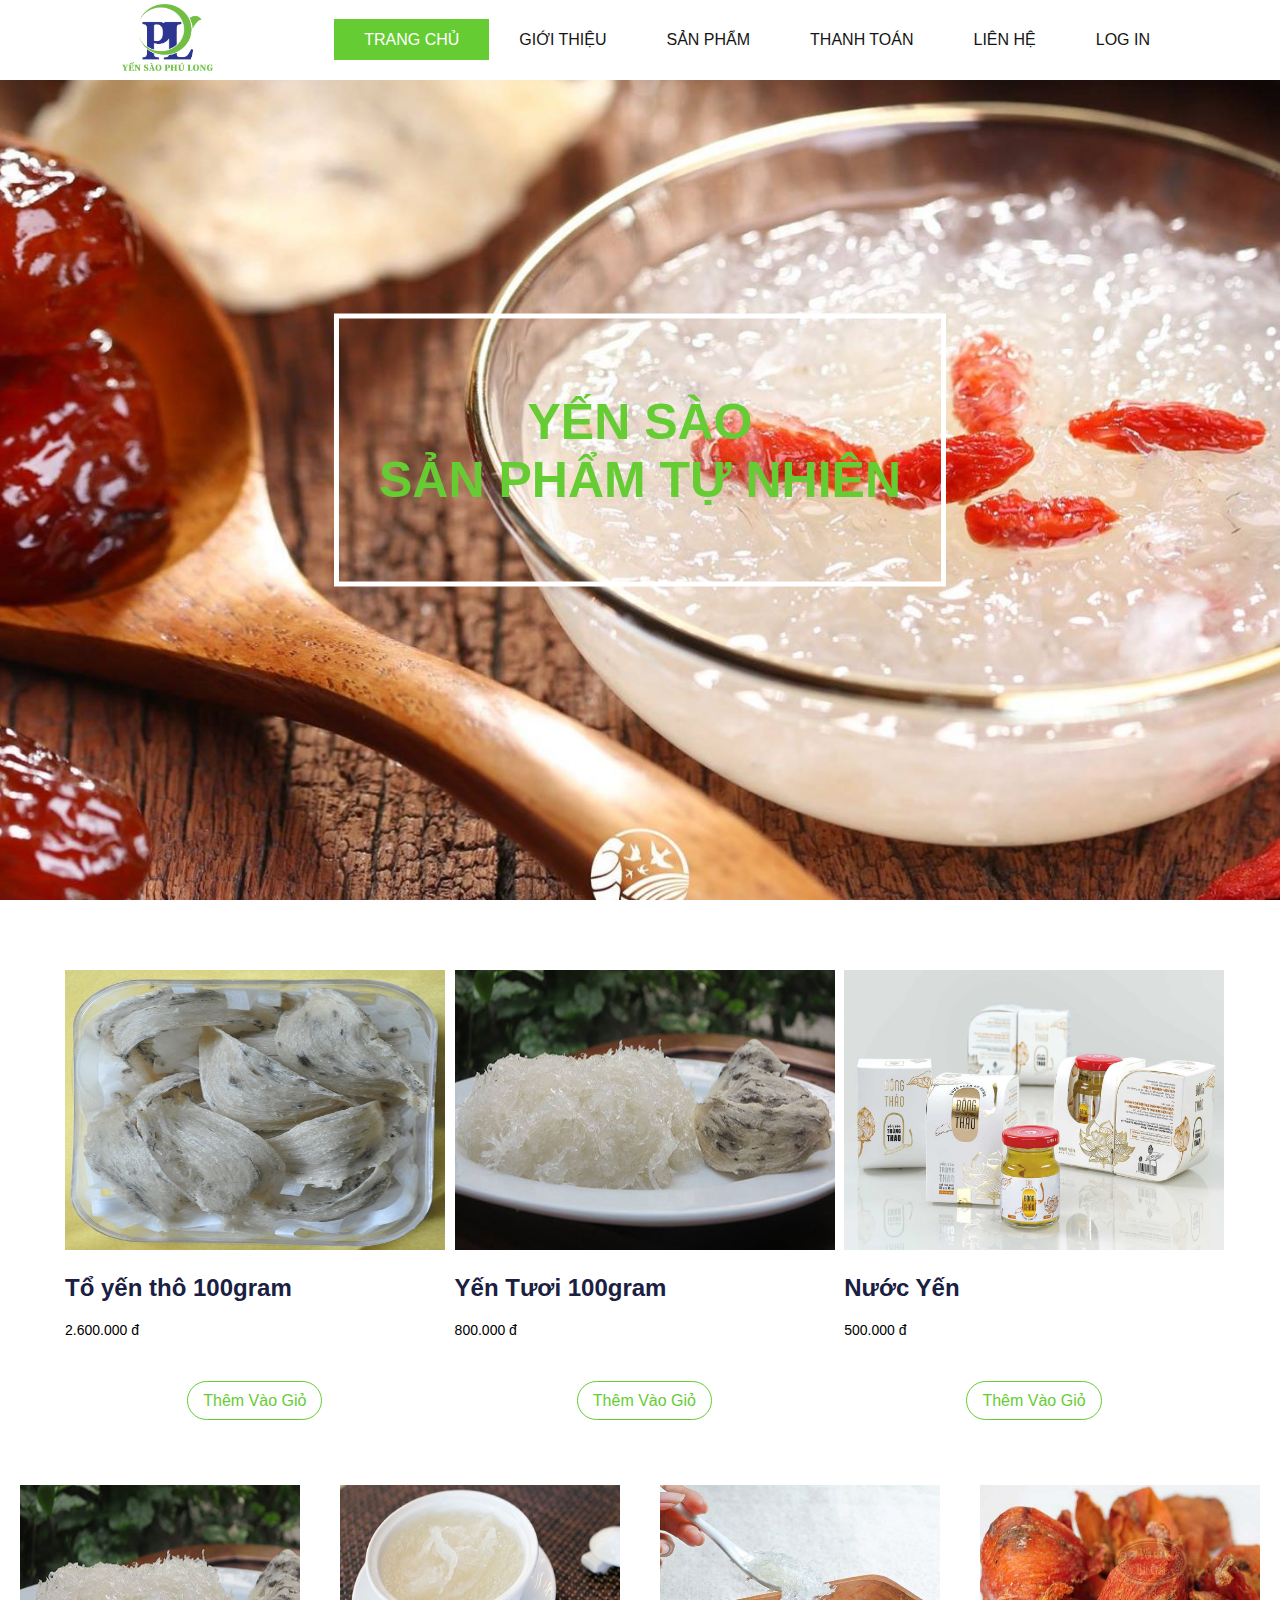
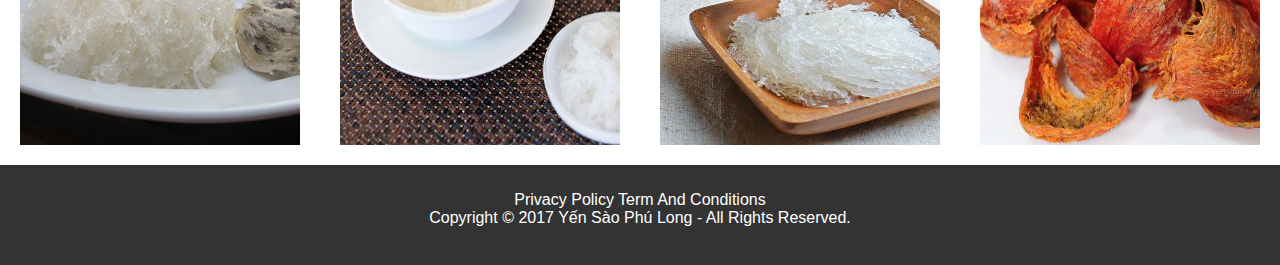
<file: index.html>
<!DOCTYPE html>
<html>
<head>
	<link rel="stylesheet" type="text/css" href="./stylesheet.css">
	<meta charset="utf-8">
	<title>Trang Chủ | Yến Sào </title>
</head>
<body>
	<div class="wrapper">
		<nav>
			<div class="logo"><img class="logo-item" src="logo1.png"></div>
			<ul>
				<li><a class="trangchu" href="./index.html">TRANG CHỦ</a></li>
				<li><a class="gioithieu" href="./gioithieu.html">GIỚI THIỆU</a></li>
				<li><a class="sanpham" href="./sanpham.html">SẢN PHẨM</a></li>
				<li><a class="thanhtoan" href="./thanhtoan.html">THANH TOÁN</a></li>
                <li><a class="lienhe" href="./lienhe.html">LIÊN HỆ</a></li>
                <li><a class="login"  href="./login.html">LOG IN</a></li>
			</ul>
		</nav>
		<section class="header">
            <div class="name">
                <div class="name-1">
                <h1>YẾN SÀO  <br>SẢN PHẨM TỰ NHIÊN</h1>
                </div>
            </div>
        </section>
        
		<section class="content site-content">
            <div class="first-post">
            </div>
            <div class="area-post">
                <div class="main-area">
                    <section class="post">
                        <div class="container-grid">
                            <div class="post-img">
                            <a href="./sanpham.html"><img width="380px" height="280px" src="2.jpg"></a></div>
                            <div class="post-header">
                                <h2 class="entry-title"><a href="./sanpham.html">Tổ yến thô 100gram</a></h2>
                            </div>
                            <div class="post-content">
                                <p>2.600.000 đ</p>
                            </div>
                            <div class="entry-footer">
                                <a class="custom" href="./sanpham.html">Thêm Vào Giỏ</a>
                            </div>
                        </div>
                    </section>
                    <section class="post">
                        <div class="container-grid">
                            <div class="post-img">
                            <a href="./sanpham.html"><img width="380px" height="280px" src="3.jpg"></a></div>
                            <div class="post-header">
                                <h2 class="entry-title"><a href="./sanpham.html">Yến Tươi 100gram</a></h2>
                            </div>
                            <div class="post-content">
                                <p>800.000 đ</p>
                            </div>
                            <div class="entry-footer">
                                <a class="custom" href="./sanpham.html">Thêm Vào Giỏ</a>
                            </div>
                        </div>
                    </section>
                    <section class="post">
                        <div class="container-grid">
                            <div class="post-img">
                            <a href="./sanpham.html"><img width="380px" height="280px" src="4.jpg"></a></div>
                            <div class="post-header">
                                <h2 class="entry-title"><a href="./sanpham.html">Nước Yến</a></h2>
                            </div>
                            <div class="post-content">
                                <p>500.000 đ</p>
                            </div>
                            <div class="entry-footer">
                                <a class="custom" href="./sanpham.html">Thêm Vào Giỏ</a>
                            </div>
                        </div>
                    </section>  
                </div>
            </div>
		</section>
        <div class="industry">
            <div class="industry-a">
                <div class="thecard">
                    <div class="thefront"><img src="a.jpg" height="260" width="340" ></div>
                    <div class="theback"><h1><a href="./sanpham.html">Yến thô chưa tinh chế</a></h1>
                        <p><a href="./sanpham.html">2.000.000 đ</a></p>
                    </div>
                </div>
            </div>
            <div class="industry-a"><div class="thecard">
                    <div class="thefront"><img src="b.jpg" height="260" width="340" ></div>
                    <div class="theback"><h1><a href="./sanpham.html">Yến tươi sạch</a></h1>
                        <p><a href="./sanpham.html">2.500.000đ - 5.000.000đ</a></p>
                    </div>                    
                </div></div>
            <div class="industry-a"><div class="thecard">
                    <div class="thefront"><img src="c.jpg" height="260" width="340" ></div>
                    <div class="theback"><h1><a href="./sanpham.html">Yến đã tinh chế</a></h1>
                        <p><a href="./sanpham.html">5.000.000đ - 10.000.000đ
                        </a></p>
                    </div> 
                </div></div>
            <div class="industry-a"><div class="thecard">
                    <div class="thefront"><img src="d.jpg" height="260" width="340" ></div>
                    <div class="theback"><h1><a href="./sanpham.html">Huyết yến thô</a></h1>
                        <p><a href="./sanpham.html">5.000.000đ - 15.000.000đ</a></p>
                    </div> 
                </div>
            </div>
        </div>
        <div class="footer">
            <div class="footer-info">
                <p>Privacy Policy Term And Conditions
                    <br>
                    Copyright © 2017  Yến Sào Phú Long - All Rights Reserved.<br></p>
            </div>
        </div>
	</div>
</body>
</html>
</file>
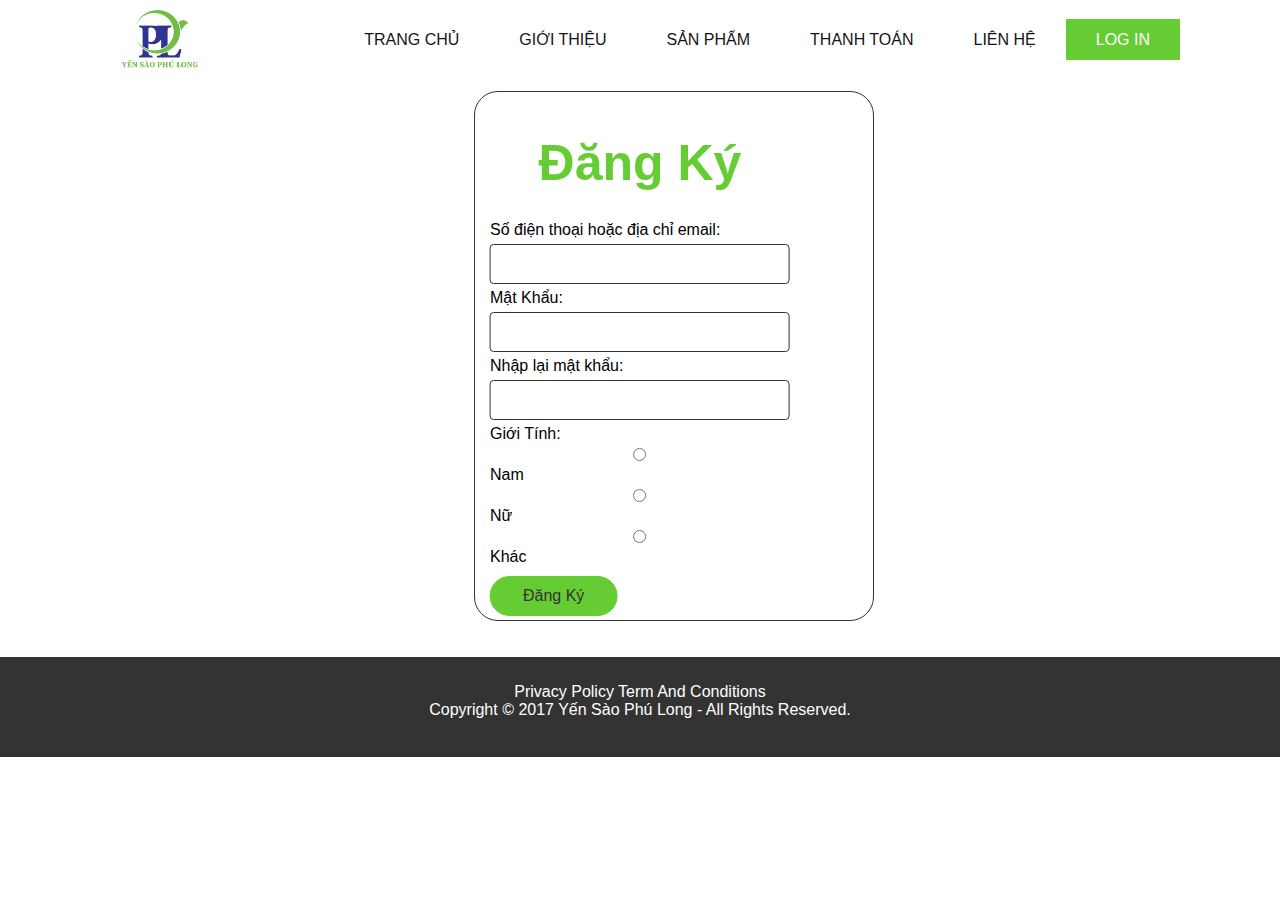
<file: dangky.html>
<!DOCTYPE html>
<html>
<head>
	<link rel="stylesheet" type="text/css" href="./dangky.css">
	<meta charset="utf-8">
	<title>Đăng Ký | Yến Sào </title>
</head>
<body>
	<div class="wrapper">
		<nav>
            <div class="logo"><img class="logo-item" src="logo1.png"></div>
			<ul>
                    <li><a class="trangchu" href="./index.html">TRANG CHỦ</a></li>
                    <li><a class="gioithieu" href="./gioithieu.html">GIỚI THIỆU</a></li>
                    <li><a class="sanpham" href="./sanpham.html">SẢN PHẨM</a></li>
                    <li><a class="thanhtoan" href="./thanhtoan.html">THANH TOÁN</a></li>
                    <li><a class="lienhe" href="./lienhe.html">LIÊN HỆ</a></li>
                    <li><a class="login"  href="./login.html">LOG IN</a></li>
			</ul>
		</nav>
		<section class="header">
            <div class="name">
                    <div class="name-1">
                            <h2>Đăng Ký</h2>
                     </div>
                     <div class="form">
                            <form>
                                    <label>Số điện thoại hoặc địa chỉ email: </label><br>
                                    <input id="tendangnhap" type="text"><br>
                                    <Label>Mật Khẩu: </Label><br>
                                    <input name="pw" type="password"><br> 
                                    <Label>Nhập lại mật khẩu: </Label><br>
                                    <input name="pw" type="password"><br>  
                                    <label>Giới Tính:</label>    
                                    <input  name="gioitinh" type="radio" value="Nam" />Nam
                                    <input  name="gioitinh" type="radio" value="Nữ" />Nữ<br>
                                    <input  name="gioitinh" type="radio" value="Khác" />Khác<br>
                                    
                            </form>
                            <button type="button" ><a href="#"> Đăng Ký</a></button>
                            
                        </div>
                        
            </div>
        </section>
        <div class="footer">
            <div class="footer-info">
                <p>Privacy Policy Term And Conditions
                    <br>
                    Copyright © 2017  Yến Sào Phú Long - All Rights Reserved.<br></p>
            </div>
        </div>
	</div>
</body>
</html>
</file>
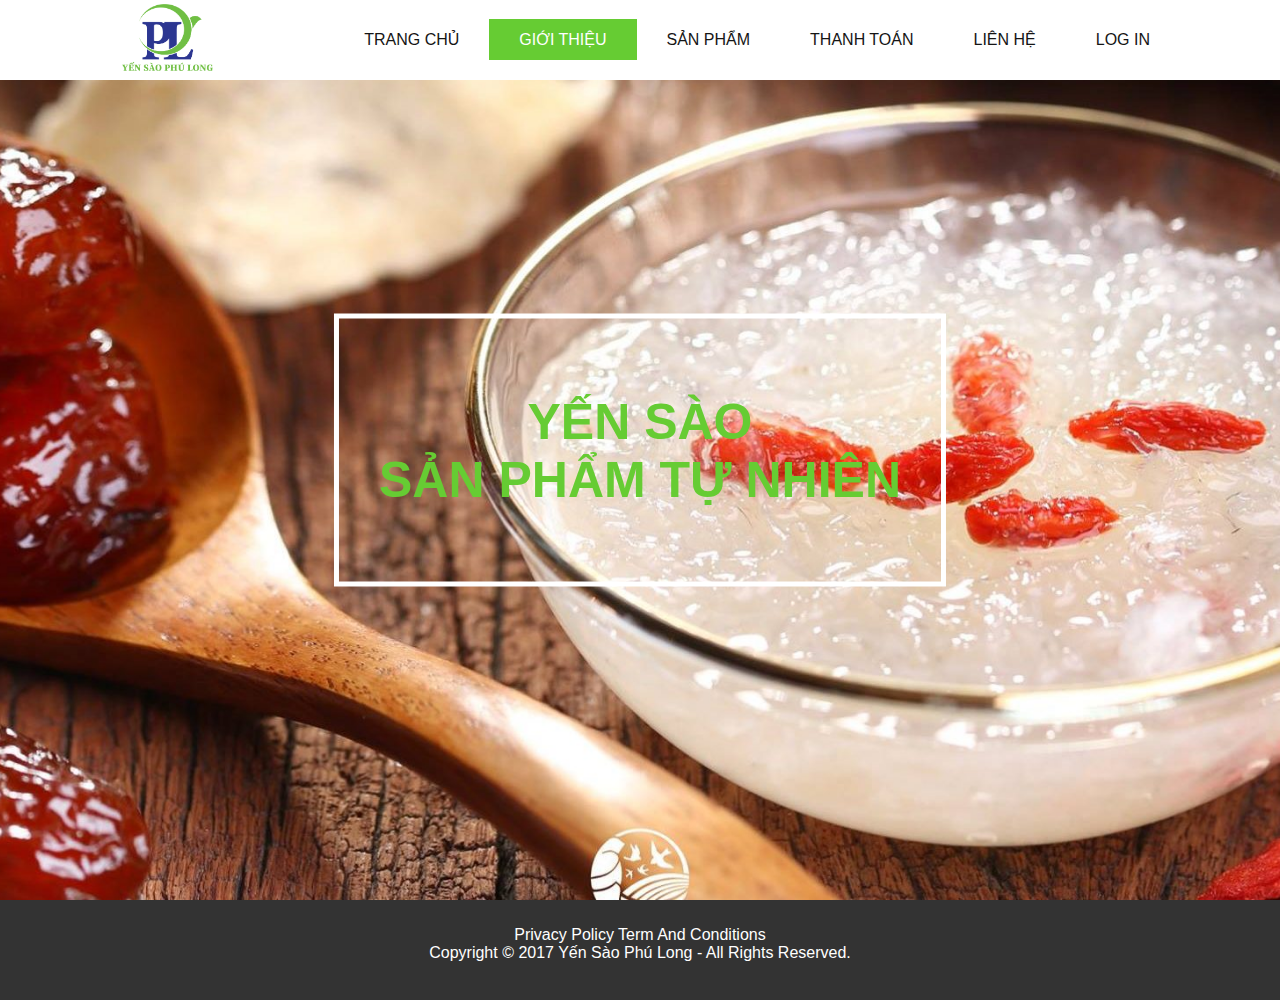
<file: gioithieu.html>
<!DOCTYPE html>
<html>
<head>
	<link rel="stylesheet" type="text/css" href="./gioithieu.css">
	<meta charset="utf-8">
	<title>Giới Thiệu | Yến Sào Phú Long</title>
</head>
<body>
	<div class="wrapper">
		<nav>
			<div class="logo"><img class="logo-item" src="logo1.png"></div>
			<ul>
				<li><a class="trangchu" href="./index.html">TRANG CHỦ</a></li>
				<li><a class="gioithieu" href="./gioithieu.html">GIỚI THIỆU</a></li>
				<li><a class="sanpham" href="./sanpham.html">SẢN PHẨM</a></li>
				<li><a class="thanhtoan" href="./thanhtoan.html">THANH TOÁN</a></li>
                <li><a class="lienhe" href="./lienhe.html">LIÊN HỆ</a></li>
                <li><a class="login"  href="./login.html">LOG IN</a></li>
			</ul>
		</nav>
		<section class="header">
            <div class="name">
                <div class="name-1">
                <h1>YẾN SÀO <br>SẢN PHẨM TỰ NHIÊN</h1>
                </div>
            </div>
        </section>
        <div class="footer">
            <div class="footer-info">
                <p>Privacy Policy Term And Conditions
                    <br>
                    Copyright © 2017  Yến Sào Phú Long - All Rights Reserved.<br></p>
            </div>
        </div>
	</div>
</body>
</html>
</file>
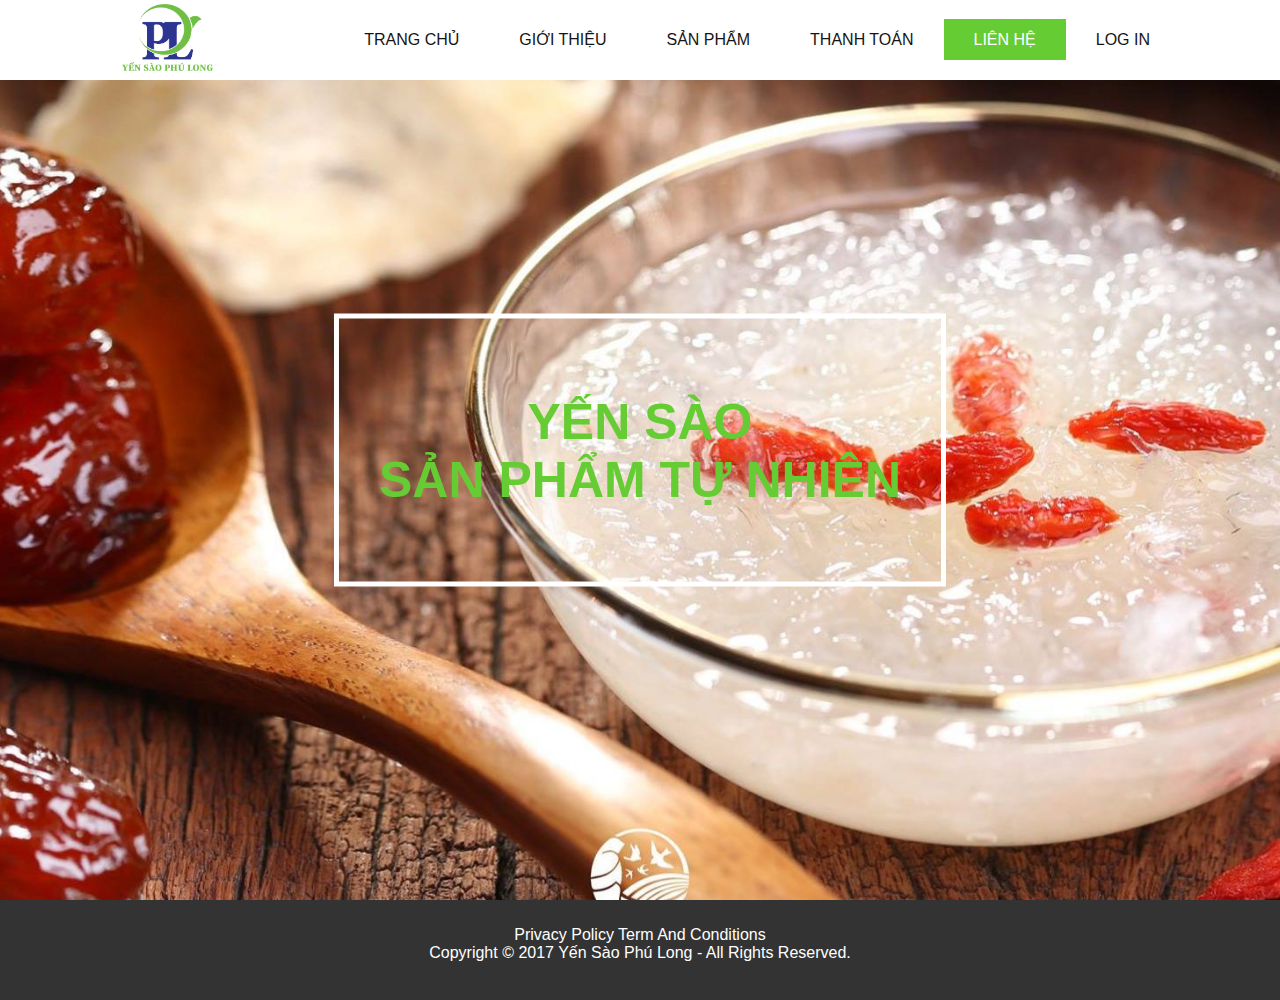
<file: lienhe.html>
<!DOCTYPE html>
<html>
<head>
	<link rel="stylesheet" type="text/css" href="./lienhe.css">
	<meta charset="utf-8">
	<title>Liên Hệ | Yến Sào Phú Long</title>
</head>
<body>
	<div class="wrapper">
		<nav>
			<div class="logo"><img class="logo-item" src="logo1.png"></div>
			<ul>
				<li><a class="trangchu" href="./index.html">TRANG CHỦ</a></li>
				<li><a class="gioithieu" href="./gioithieu.html">GIỚI THIỆU</a></li>
				<li><a class="sanpham" href="./sanpham.html">SẢN PHẨM</a></li>
				<li><a class="thanhtoan" href="./thanhtoan.html">THANH TOÁN</a></li>
                <li><a class="lienhe" href="./lienhe.html">LIÊN HỆ</a></li>
                <li><a class="login"  href="./login.html">LOG IN</a></li>
			</ul>
		</nav>
		<section class="header">
            <div class="name">
                <div class="name-1">
                <h1>YẾN SÀO <br>SẢN PHẨM TỰ NHIÊN</h1>
                </div>
            </div>
        </section>
        <div class="footer">
            <div class="footer-info">
                <p>Privacy Policy Term And Conditions
                    <br>
                    Copyright © 2017  Yến Sào Phú Long - All Rights Reserved.<br></p>
            </div>
        </div>
	</div>
</body>
</html>
</file>
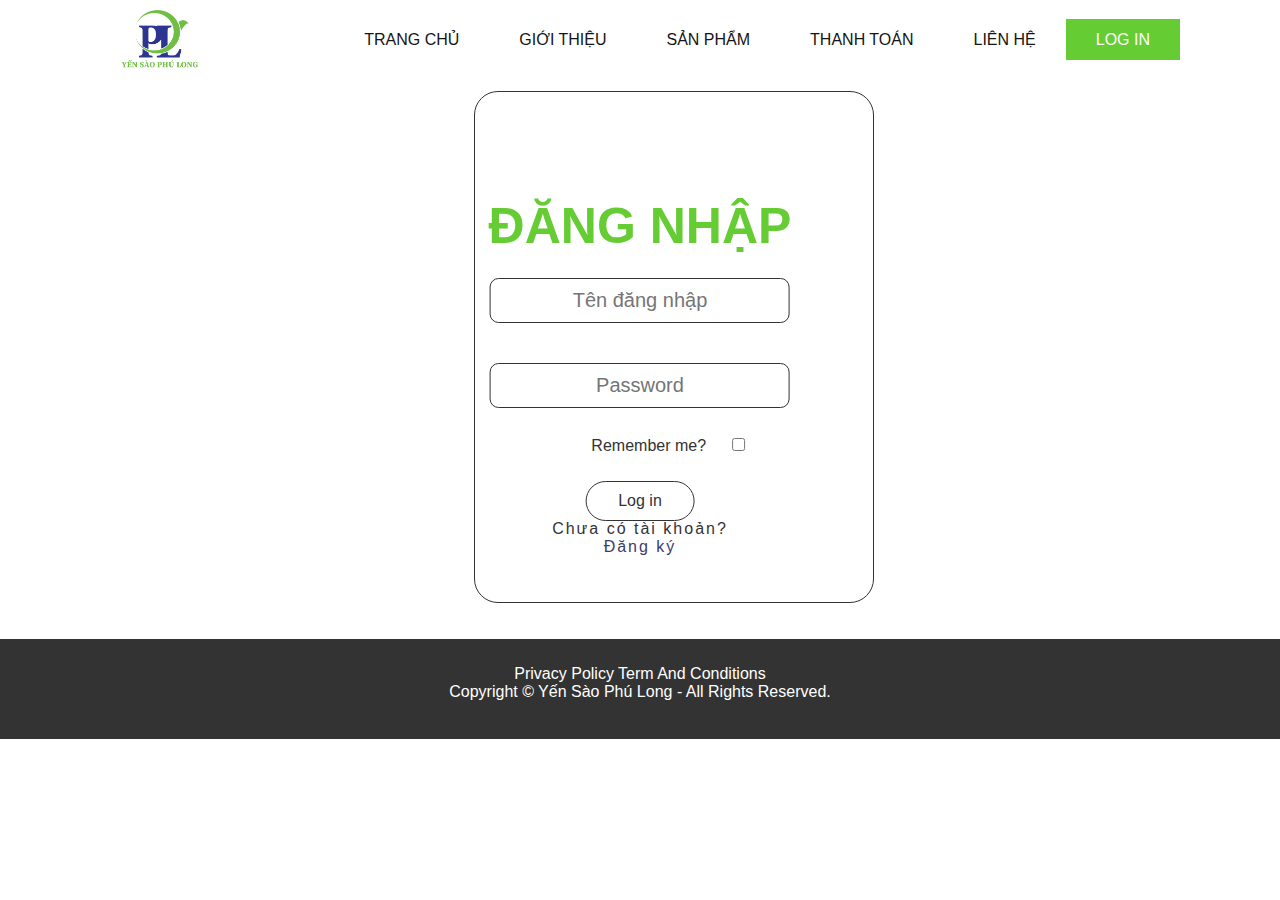
<file: login.html>
<!DOCTYPE html>
<html>
<head>
	<link rel="stylesheet" type="text/css" href="./login.css">
	<meta charset="utf-8">
	<title>LOGIN | Yến Sào </title>
</head>
<body>
	<div class="wrapper">
		<nav>
            <div class="logo"><img class="logo-item" src="logo1.png"></div>
            
			<ul>
                    <li><a class="trangchu" href="./index.html">TRANG CHỦ</a></li>
                    <li><a class="gioithieu" href="./gioithieu.html">GIỚI THIỆU</a></li>
                    <li><a class="sanpham" href="./sanpham.html">SẢN PHẨM</a></li>
                    <li><a class="thanhtoan" href="./thanhtoan.html">THANH TOÁN</a></li>
                    <li><a class="lienhe" href="./lienhe.html">LIÊN HỆ</a></li>
                    <li><a class="login"  href="./login.html">LOG IN</a></li>
			</ul>
		</nav>
		<section class="header">
            <div class="name">
                    <div class="name-1">
                            <h1>ĐĂNG NHẬP</h1>
                     </div>
                     <div class="form">
                            <form>
                                <input type="text" placeholder="Tên đăng nhập" />
                                <Label></Label><br>
                                    <input name="pw" type="Password" placeholder="Password"><br>
                                <label>
                                <input id="checkbox" type="checkbox">
                                <span>Remember me?</span>
                                </label>
                            </form>
                            <button type="button"><a href="./index.html">Log in</a></button>
                        </div>
                        <div class="connect-register">
                                <span>Chưa có tài khoản? <a href="./dangky.html">Đăng ký</a></span>
                            </div>
            </div>
        </section>
        <div class="footer">
            <div class="footer-info">
                <p>Privacy Policy Term And Conditions
                    <br>
                    Copyright ©  Yến Sào Phú Long - All Rights Reserved.<br></p>
            </div>
        </div>
	</div>
</body>
</html>
</file>
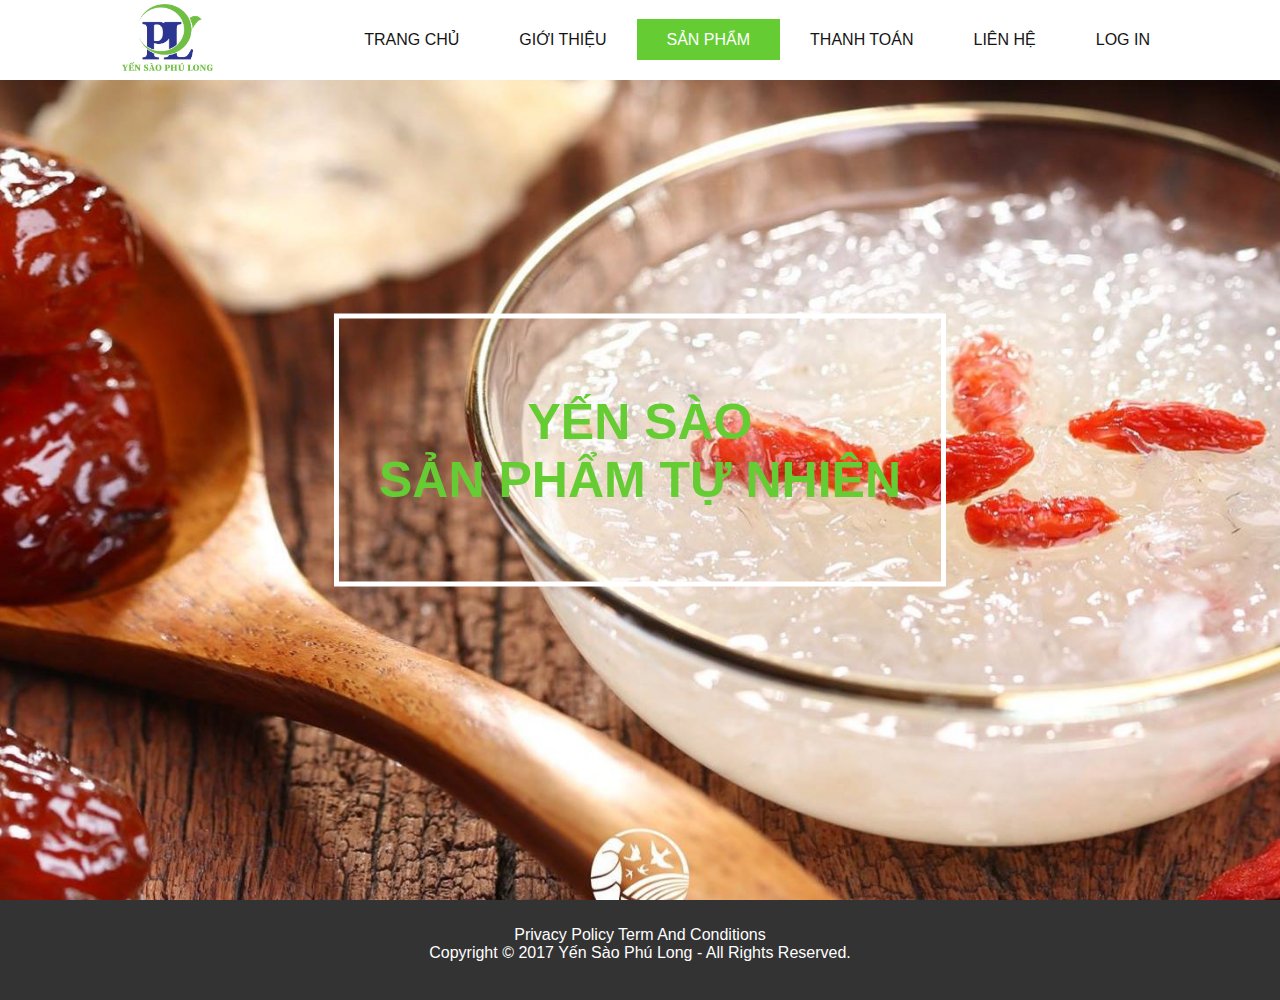
<file: sanpham.html>
<!DOCTYPE html>
<html>
<head>
	<link rel="stylesheet" type="text/css" href="./sanpham.css">
	<meta charset="utf-8">
	<title>Sản Phẩm | Yến Sào Phú Long</title>
</head>
<body>
	<div class="wrapper">
		<nav>
			<div class="logo"><img class="logo-item" src="logo1.png"></div>
			<ul>
				<li><a class="trangchu" href="./index.html">TRANG CHỦ</a></li>
				<li><a class="gioithieu" href="./gioithieu.html">GIỚI THIỆU</a></li>
				<li><a class="sanpham" href="./sanpham.html">SẢN PHẨM</a></li>
				<li><a class="thanhtoan" href="./thanhtoan.html">THANH TOÁN</a></li>
                <li><a class="lienhe" href="./lienhe.html">LIÊN HỆ</a></li>
                <li><a class="login"  href="./login.html">LOG IN</a></li>
			</ul>
		</nav>
		<section class="header">
            <div class="name">
                <div class="name-1">
                <h1>YẾN SÀO <br>SẢN PHẨM TỰ NHIÊN</h1>
                </div>
            </div>
        </section>
        <div class="footer">
            <div class="footer-info">
                <p>Privacy Policy Term And Conditions
                    <br>
                    Copyright © 2017  Yến Sào Phú Long - All Rights Reserved.<br></p>
            </div>
        </div>
	</div>
</body>
</html>
</file>
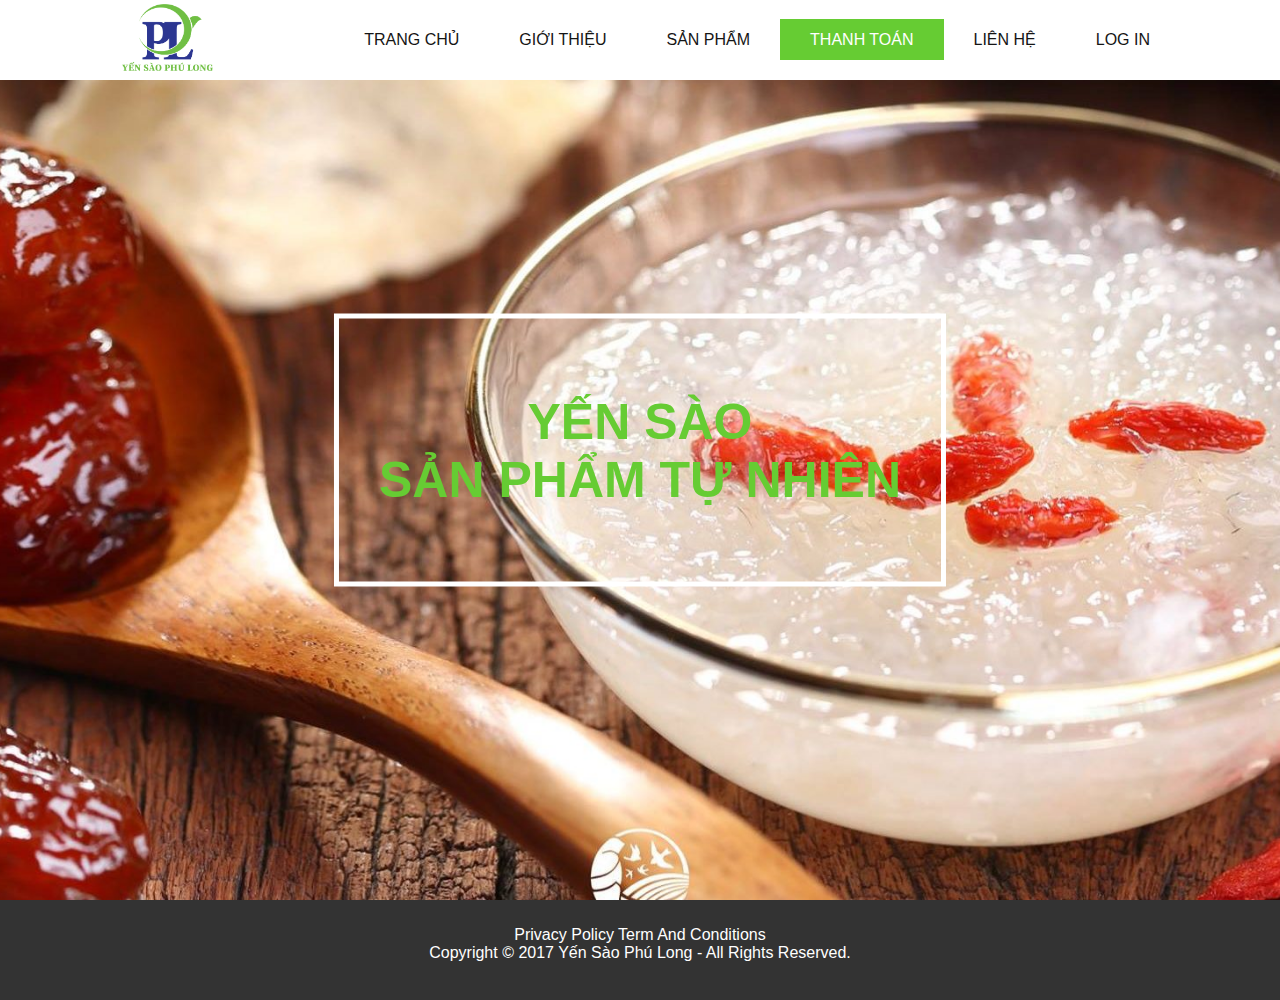
<file: thanhtoan.html>
<!DOCTYPE html>
<html>
<head>
	<link rel="stylesheet" type="text/css" href="./thanhtoan.css">
	<meta charset="utf-8">
	<title>Thanh Toán | Yến Sào Phú Long</title>
</head>
<body>
	<div class="wrapper">
		<nav>
			<div class="logo"><img class="logo-item" src="logo1.png"></div>
			<ul>
				<li><a class="trangchu" href="./index.html">TRANG CHỦ</a></li>
				<li><a class="gioithieu" href="./gioithieu.html">GIỚI THIỆU</a></li>
				<li><a class="sanpham" href="./sanpham.html">SẢN PHẨM</a></li>
				<li><a class="thanhtoan" href="./thanhtoan.html">THANH TOÁN</a></li>
                <li><a class="lienhe" href="./lienhe.html">LIÊN HỆ</a></li>
                <li><a class="login"  href="./login.html">LOG IN</a></li>
			</ul>
		</nav>
		<section class="header">
            <div class="name">
                <div class="name-1">
                <h1>YẾN SÀO <br>SẢN PHẨM TỰ NHIÊN</h1>
                </div>
            </div>
        </section>
        <div class="footer">
            <div class="footer-info">
                <p>Privacy Policy Term And Conditions
                    <br>
                    Copyright © 2017  Yến Sào Phú Long - All Rights Reserved.<br></p>
            </div>
        </div>
	</div>
</body>
</html>
</file>
<file: stylesheet.css>
* {
    box-sizing: border-box;
}

body {
	margin: 0;
	padding: 0;
	font-family: helvetica;
    box-sizing: border-box;
}

a {
    text-decoration: none
}

nav {
    background-color: white;
	position: fixed;
	top: 0;
	left: 0;
	width: 100%;
	height: 80px;
	padding: 10px 100px;
	box-sizing: border-box;
	transition: .3s;
    z-index: 1;
}

nav .logo {
  padding: 0px 20px;
  height: 60px;
  float: left;
  font-size: 24px;
  transition: .3s;
  margin-top: -6px
}

nav .logo-item {
  width: 93px;
  height: 70px;
}

nav ul {
	list-style: none;
	float: right;
	margin: 0;
	padding: 0;
	display: flex;
}

nav ul li {
	list-style: none;
}

nav ul li a {
	line-height: 60px;
	color: #151515;
	padding: 12px 30px;
	text-decoration: none;
	transition: .3s; 
}
nav ul li a:hover{
    color: #66cc33;
}

nav ul li a:focus {
	outline: none;
}

nav ul li a.trangchu {    
	background: #66cc33;
	color: #fff;
}

nav ul li a.trangchu:hover {
    background: #fff;
    color: #66cc33;
    border: 1px solid #66cc33;
}

section.header {
	width: 100%;
	height: 100vh;
	background: url(bg.jpg);
	background-size: cover;
    background-position: center;
    
}

section.header .name {
    text-align: center;
    position: absolute;
    top: 50%;
    left: 50%;
    transform: translate(-50%,-50%);
}

section.header .name .name-1 {
    padding: 40px;
    border: 5px solid #fff;
}

section.header .name h1 {
    color: #66cc33;
    font-size: 50px;
}

.content {
	
    padding-bottom: 40px;
    max-width: 1170px;
    margin: 0 auto;
}

.site-content {
    display: flex;
    flex-flow: row wrap;
    clear: both;
}

.first-post {
    width: 100%;
}

article {
    display: block;
}

.container-grid-category {
    box-sizing: border-box;
}

.entry-media {
    float: right;
    width: 50%;
}

.entry-wrapcontent {
    box-sizing: border-box;
    float: left;
    width: 50%;
    height: 400px;
    padding-right: 30px;
}

.entry-wrapcontent .entry-title{
    font-weight: 600;
    padding-bottom: 7px;
    padding-top: 5px;
    font-size: 24px;
    line-height: 26px;
}

.entry-title a {
    text-decoration: none;
    color: #192041;
}

.entry-title a:hover {
    color: #66cc33;
    transition: 0.5s;
}

.entry-content {
    margin-bottom: 20px;
}

.entry-content p {
    font-size: 15px;
    text-align: justify
}

.entry-footer {
    padding-top: 40px;
    text-align: center;
}

.entry-footer a.custom {
    padding: 10px 15px;
    border: 1px solid #66cc33;
    color: #66cc33;
    border-radius: 43px;
}

.entry-footer a.custom:hover {
    background: #66cc33;
    color: #fff;
    transition: .5s
}

.area-post {
    width: 100%;
    padding-top: 70px;
}

.main-area {
    display: flex;
    flex-flow: row wrap;
}

section.post {
    width: 33.3%;
    padding-left: 10px;
    box-sizing: border-box;
}

.container-grid {
    padding-bottom: 15px;
}



.post-header {
    display: block;
}

.post-content {
    font-size: 14px;
    text-align: justify;
}

.intro {
    width: 100%;
    height: 100vh;
    position: relative;
}

.intro-content {
    max-width: 1170px;
    margin: 0 auto;
    text-align: center;
}

.intro-content p {
    padding-top: 50px;
    font-size: 24px;
}

.intro-content strong {
    color: orange
}



.industry {
    width: 100%;
    height: 300px;
}

.industry-a {
    padding: 20px;
    float: left;
    width: 25%;
    height: 300px;
}

.thecard:hover{
  transform: rotateY(180deg);
}

.thecard {
    position: relative;
    top: 0;
    left: 0;
    width: 100%;
    height: 100%;
    transform-style: preserve-3d;
    transition: all 1s ease;    
}

 .thefront{
  position: absolute;
  top: 0;
  left: 0;
  width: 100%;
  height: 100%;
  backface-visibility: hidden;
  overflow: hidden;
  background: #ffc728;
  color: #000;
}

.theback {
  position: absolute;
  top: 0;
  left: 0;
  width: 100%;
  height: 100%;

  backface-visibility: hidden;
  overflow: hidden;
  background: #fafafa;
  color: #333;
  text-align: center;
  transform: rotateY(180deg);
}

.theback h1 a {
  color: #66cc33;
  padding: 30px;
  font-weight: bold;
  font-size: 24px;
  text-align: center;    
}

.theback p a {
  color: #000;
  padding: 30px;
  font-weight: normal;
  font-size: 16px;
  text-align: center;
}

.footer {
    width: 100%;
    height: 100px;
    background-color: #333;
    text-align: center;
}

.footer-info {
  max-width: 1170px;
  margin: 0 auto;
  padding-top: 10px;
  color: #fff;
}
</file>
<file: dangky.css>
* {
    box-sizing: border-box;
}

body {
	margin: 0;
	padding: 0;
	font-family: helvetica;
    box-sizing: border-box;
}

a {
    text-decoration: none
}

nav {
    background-color: white;
	position: fixed;
	top: 0;
	left: 0;
	width: 100%;
	height: 80px;
	padding: 10px 100px;
	box-sizing: border-box;
	transition: .3s;
    z-index: 1;
}

nav .logo {
  padding: 0px 20px;
  height: 60px;
  float: left;
  font-size: 24px;
  transition: .3s;
}

nav .logo-item {
  width: 78px;
  height: 60px;

}

nav ul {
	list-style: none;
	float: right;
	margin: 0;
	padding: 0;
	display: flex;
}

nav ul li {
	list-style: none;
}

nav ul li a {
	line-height: 60px;
	color: #151515;
	padding: 12px 30px;
	text-decoration: none;
	transition: .3s; 
}
nav ul li a:hover{
  color: #66cc33;
}

nav ul li a:focus {
	outline: none;
}

nav ul li a.login {    
	background: #66cc33;
	color: #fff;
}

nav ul li a.login:hover {
    background: rgba(0,0,0,0);
    color: #66cc33;
    border: 1px solid #66cc33;
}

section.header {
    width: 400px;
    height: 530px;
    margin-bottom: 36px;
    margin-left: 37%;
    margin-top: 91px;
    background-position: center;
    border: 1px solid #333;
    border-radius: 24px;
}

section.header .name {
    text-align: center;
    position: absolute;
    top: 18%;
    left: 50%;
    transform: translate(-50%,-50%);
}


section.header .name .name-1 {
    padding: 40px;
}

section.header .name h2 {
    color:#66cc33;
    font-size: 50px;
}

.form {
    position: absolute;
    top: 166%;
    left: 50%;
    transform: translate(-50%,-50%);
    text-align: left;
  }
  
  .form input {
    width: 300px;
    margin: 5px 0px;
    background: rgba(0,0,0,0);
    border: 1px solid #333;
    color: #333;
    font-size: 21px;
    padding: 7px 0px;
    text-align: center;
    border-radius: 4px;
  }
  
.form label div .gioitinh{
  margin-top: 1px;
}
  
  .form #checkbox {
    margin-top: 10px;
    padding: 0;
    margin-left: 30%;
    width: 50%;
  }
  
  .form label span{
    margin-left: -227px;
    color: #333;
    font-size: 25px;
  }
  
  .form button {
    color: #fff;
    padding: 10px 32px;
    font-size: 16px;
    background: #66cc33;
    margin-top: 10px;
    border-radius: 30px;
    border: 1px solid #66cc33;\
    
  }
  .form button a{
    color: #333;
  }
  .form button:hover {
    background-color: #fff;
    color: #66cc33;
    transition: .5s
  }

  
  
  .form span {
    margin-top: 50px;
  }

  .connect-register {
    position: absolute;
    bottom: -120%;
    left: 50%;
    transform: translate(-50%,-50%);
    letter-spacing: 2px
  }
  
  .connect-register span {
    color: #333;
  }
  
  .connect-register a {
    text-decoration: none;
    color: #333;
  }
  
  .register-form {
    position: absolute;
    top: 40%;
    left: 50%;
    transform: translate(-50%,-50%);
    text-align: justify;
  }

.footer {
    width: 100%;
    height: 100px;
    background-color: #333;
    text-align: center;
}

.footer-info {
  max-width: 1170px;
  margin: 0 auto;
  padding-top: 10px;
  color: #fff;
}
</file>
<file: gioithieu.css>
* {
    box-sizing: border-box;
}

body {
	margin: 0;
	padding: 0;
	font-family: helvetica;
    box-sizing: border-box;
}

a {
    text-decoration: none
}

nav {
    background-color: white;
	position: fixed;
	top: 0;
	left: 0;
	width: 100%;
	height: 80px;
	padding: 10px 100px;
	box-sizing: border-box;
	transition: .3s;
    z-index: 1;
}

nav .logo {
  padding: 0px 20px;
  height: 60px;
  float: left;
  font-size: 24px;
  transition: .3s;
  margin-top: -6px
}

nav .logo-item {
  width: 93px;
  height: 70px;
}

nav ul {
	list-style: none;
	float: right;
	margin: 0;
	padding: 0;
	display: flex;
}

nav ul li {
	list-style: none;
}

nav ul li a {
	line-height: 60px;
	color: #151515;
	padding: 12px 30px;
	text-decoration: none;
	transition: .3s; 
}
nav ul li a:hover{
    color: #66cc33;
}

nav ul li a:focus {
	outline: none;
}

nav ul li a.gioithieu {    
	background: #66cc33;
	color: #fff;
}

nav ul li a.gioithieu:hover {
    background: #fff;
    color: #66cc33;
    border: 1px solid #66cc33;
}

section.header {
	width: 100%;
	height: 100vh;
	background: url(bg.jpg);
	background-size: cover;
    background-position: center;
    
}

section.header .name {
    text-align: center;
    position: absolute;
    top: 50%;
    left: 50%;
    transform: translate(-50%,-50%);
}

section.header .name .name-1 {
    padding: 40px;
    border: 5px solid #fff;
}

section.header .name h1 {
    color: #66cc33;
    font-size: 50px;
}



.footer {
    width: 100%;
    height: 100px;
    background-color: #333;
    text-align: center;
}

.footer-info {
  max-width: 1170px;
  margin: 0 auto;
  padding-top: 10px;
  color: #fff;
}
</file>
<file: lienhe.css>
* {
    box-sizing: border-box;
}

body {
	margin: 0;
	padding: 0;
	font-family: helvetica;
    box-sizing: border-box;
}

a {
    text-decoration: none
}

nav {
    background-color: white;
	position: fixed;
	top: 0;
	left: 0;
	width: 100%;
	height: 80px;
	padding: 10px 100px;
	box-sizing: border-box;
	transition: .3s;
    z-index: 1;
}

nav .logo {
  padding: 0px 20px;
  height: 60px;
  float: left;
  font-size: 24px;
  transition: .3s;
  margin-top: -6px
}

nav .logo-item {
  width: 93px;
  height: 70px;
}

nav ul {
	list-style: none;
	float: right;
	margin: 0;
	padding: 0;
	display: flex;
}

nav ul li {
	list-style: none;
}

nav ul li a {
	line-height: 60px;
	color: #151515;
	padding: 12px 30px;
	text-decoration: none;
	transition: .3s; 
}
nav ul li a:hover{
    color: #66cc33;
}

nav ul li a:focus {
	outline: none;
}

nav ul li a.lienhe {    
	background: #66cc33;
	color: #fff;
}

nav ul li a.lienhe:hover {
    background: #fff;
    color: #66cc33;
    border: 1px solid #66cc33;
}

section.header {
	width: 100%;
	height: 100vh;
	background: url(bg.jpg);
	background-size: cover;
    background-position: center;
    
}

section.header .name {
    text-align: center;
    position: absolute;
    top: 50%;
    left: 50%;
    transform: translate(-50%,-50%);
}

section.header .name .name-1 {
    padding: 40px;
    border: 5px solid #fff;
}

section.header .name h1 {
    color: #66cc33;
    font-size: 50px;
}



.footer {
    width: 100%;
    height: 100px;
    background-color: #333;
    text-align: center;
}

.footer-info {
  max-width: 1170px;
  margin: 0 auto;
  padding-top: 10px;
  color: #fff;
}
</file>
<file: login.css>
* {
    box-sizing: border-box;
}

body {
	margin: 0;
	padding: 0;
	font-family: helvetica;
    box-sizing: border-box;
}

a {
    text-decoration: none
}

nav {
    background-color: white;
	position: fixed;
	top: 0;
	left: 0;
	width: 100%;
	height: 80px;
	padding: 10px 100px;
	box-sizing: border-box;
	transition: .3s;
    z-index: 1;
}

nav .logo {
  padding: 0px 20px;
  height: 60px;
  float: left;
  font-size: 24px;
  transition: .3s;
}

nav .logo-item {
  width: 78px;
  height: 60px;

}

nav ul {
	list-style: none;
	float: right;
	margin: 0;
	padding: 0;
	display: flex;
}

nav ul li {
	list-style: none;
}

nav ul li a {
	line-height: 60px;
	color: #151515;
	padding: 12px 30px;
	text-decoration: none;
	transition: .3s; 
}
nav ul li a:hover{
  color: #66cc33;
}

nav ul li a:focus {
	outline: none;
}

nav ul li a.login {    
	background: #66cc33;
	color: #fff;
}

nav ul li a.login:hover {
    background: rgba(0,0,0,0);
    color: #66cc33;
    border: 1px solid #66cc33;
}

section.header {
    width: 400px;
    height: 512px;
    margin-bottom: 36px;
    margin-left: 37%;
    margin-top: 91px;
    background-position: center;
    border: 1px solid #333;
    border-radius: 24px;

}

section.header .name {
    text-align: center;
    position: absolute;
    top: 25%;
    left: 50%;
    transform: translate(-50%,-50%);
}


section.header .name .name-1 {
    padding: 40px;
}

section.header .name h1 {
    color:#66cc33;
    font-size: 50px;
}

.form {
    position: absolute;
    top: 130%;
    left: 50%;
    transform: translate(-50%,-50%);
    text-align: center;
  }
  
  .form input {
    width: 300px;
    margin: 20px 0px;
    background: rgba(0,0,0,0);
    border: 1px;
    border: 1px solid #333;
    color: #333;
    font-size: 20px;
    padding: 10px 0px;
    text-align: center;
    border-radius: 9px    ;
  }
  
  .form #checkbox {
    margin-top: 10px;
    padding: 0;
    margin-left: 30%;
    width: 50%;
  }
  
  .form label span{
    margin-left: -227px;
    color: #333;
  }
  
  .form button {
    color: #333;
    padding: 10px 32px;
    font-size: 16px;
    background: rgba(0,0,0,0);
    margin-top: 10px;
    border-radius: 30px;
    border: 1px solid #333;
    
  }
  .form button a{
    text-decoration: none;
    color: #333;
  }
  
  .form button:hover {
    background-color: #66cc33;
    color: #333;
    transition: .5s
  }
  
  .form span {
    margin-top: 50px;
  }

  .connect-register {
    position: absolute;
    bottom: -120%;
    left: 50%;
    transform: translate(-50%,-50%);
    letter-spacing: 2px
  }
  
  .connect-register span {
    color: #333;
  }
  
  .connect-register a {
    text-decoration: none;
    color: rgb(59, 60, 110);
  }
  
  .connect-register a:hover{
    color: #66cc33;
  }
  .register-form {
    position: absolute;
    top: 40%;
    left: 50%;
    transform: translate(-50%,-50%);
    text-align: justify;
  }

.footer {
    width: 100%;
    height: 100px;
    background-color: #333;
    text-align: center;
}

.footer-info {
  max-width: 1170px;
  margin: 0 auto;
  padding-top: 10px;
  color: #fff;
}
</file>
<file: sanpham.css>
* {
    box-sizing: border-box;
}

body {
	margin: 0;
	padding: 0;
	font-family: helvetica;
    box-sizing: border-box;
}

a {
    text-decoration: none
}

nav {
    background-color: white;
	position: fixed;
	top: 0;
	left: 0;
	width: 100%;
	height: 80px;
	padding: 10px 100px;
	box-sizing: border-box;
	transition: .3s;
    z-index: 1;
}

nav .logo {
  padding: 0px 20px;
  height: 60px;
  float: left;
  font-size: 24px;
  transition: .3s;
  margin-top: -6px
}

nav .logo-item {
  width: 93px;
  height: 70px;
}

nav ul {
	list-style: none;
	float: right;
	margin: 0;
	padding: 0;
	display: flex;
}

nav ul li {
	list-style: none;
}

nav ul li a {
	line-height: 60px;
	color: #151515;
	padding: 12px 30px;
	text-decoration: none;
	transition: .3s; 
}
nav ul li a:hover{
    color: #66cc33;
}

nav ul li a:focus {
	outline: none;
}

nav ul li a.sanpham {    
	background: #66cc33;
	color: #fff;
}

nav ul li a.sanpham:hover {
    background: #fff;
    color: #66cc33;
    border: 1px solid #66cc33;
}

section.header {
	width: 100%;
	height: 100vh;
	background: url(bg.jpg);
	background-size: cover;
    background-position: center;
    
}

section.header .name {
    text-align: center;
    position: absolute;
    top: 50%;
    left: 50%;
    transform: translate(-50%,-50%);
}

section.header .name .name-1 {
    padding: 40px;
    border: 5px solid #fff;
}

section.header .name h1 {
    color: #66cc33;
    font-size: 50px;
}



.footer {
    width: 100%;
    height: 100px;
    background-color: #333;
    text-align: center;
}

.footer-info {
  max-width: 1170px;
  margin: 0 auto;
  padding-top: 10px;
  color: #fff;
}
</file>
<file: thanhtoan.css>
* {
    box-sizing: border-box;
}

body {
	margin: 0;
	padding: 0;
	font-family: helvetica;
    box-sizing: border-box;
}

a {
    text-decoration: none
}

nav {
    background-color: white;
	position: fixed;
	top: 0;
	left: 0;
	width: 100%;
	height: 80px;
	padding: 10px 100px;
	box-sizing: border-box;
	transition: .3s;
    z-index: 1;
}

nav .logo {
  padding: 0px 20px;
  height: 60px;
  float: left;
  font-size: 24px;
  transition: .3s;
  margin-top: -6px
}

nav .logo-item {
  width: 93px;
  height: 70px;
}

nav ul {
	list-style: none;
	float: right;
	margin: 0;
	padding: 0;
	display: flex;
}

nav ul li {
	list-style: none;
}

nav ul li a {
	line-height: 60px;
	color: #151515;
	padding: 12px 30px;
	text-decoration: none;
	transition: .3s; 
}
nav ul li a:hover{
    color: #66cc33;
}

nav ul li a:focus {
	outline: none;
}

nav ul li a.thanhtoan {    
	background: #66cc33;
	color: #fff;
}

nav ul li a.thanhtoan:hover {
    background: #fff;
    color: #66cc33;
    border: 1px solid #66cc33;
}

section.header {
	width: 100%;
	height: 100vh;
	background: url(bg.jpg);
	background-size: cover;
    background-position: center;
    
}

section.header .name {
    text-align: center;
    position: absolute;
    top: 50%;
    left: 50%;
    transform: translate(-50%,-50%);
}

section.header .name .name-1 {
    padding: 40px;
    border: 5px solid #fff;
}

section.header .name h1 {
    color: #66cc33;
    font-size: 50px;
}



.footer {
    width: 100%;
    height: 100px;
    background-color: #333;
    text-align: center;
}

.footer-info {
  max-width: 1170px;
  margin: 0 auto;
  padding-top: 10px;
  color: #fff;
}
</file>
